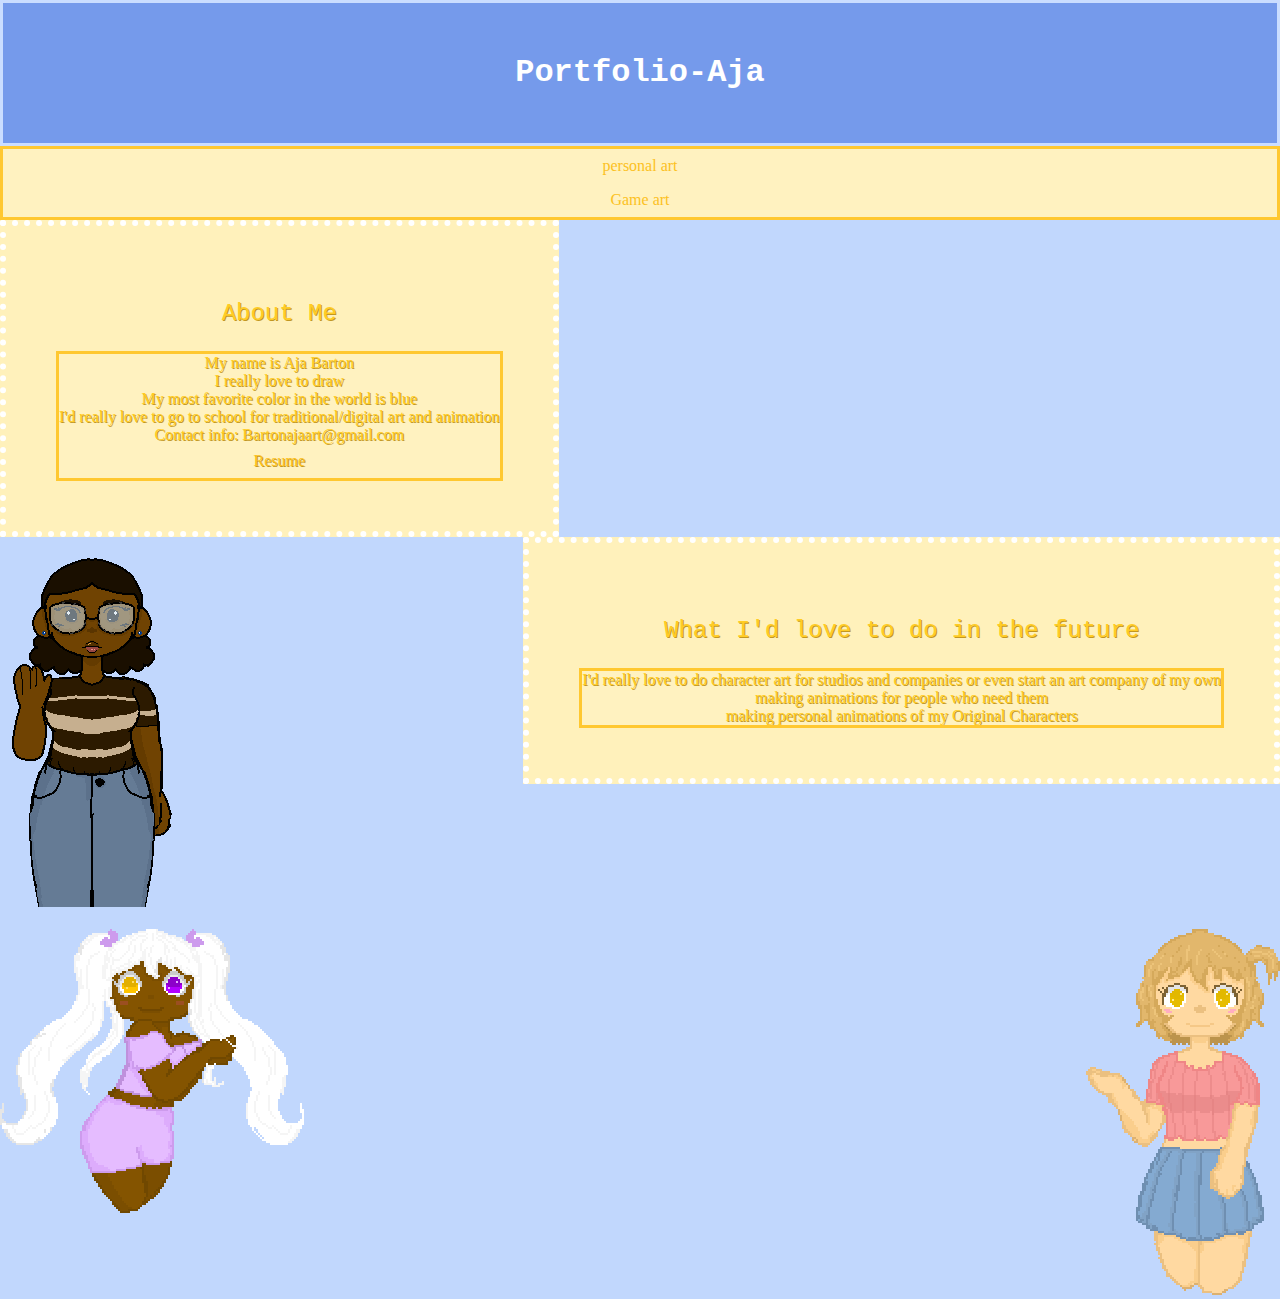
<file: index.html>
<!DOCTYPE html>
<html lang="en">
<head>
<title> Aja's Potfolio</title>
<link rel="stylesheet" href="orange.css">
<meta charset="utf-8">
<meta name="viewpoint"
content="width=device-width,initial-scale1">
</head>


<body>
<div class="header">
<h1> Portfolio-Aja </h1>
</div>

<ul>
<li><a href="PersonalArt.html">personal art</a></li>
<li><a href="GameArt.html">Game art</a></li>
</ul>


<div class="content1">
<p> About Me</p>
<ul class="a"> 
<li>My name is Aja Barton</li>
<li>I really love to draw</li>
<li>My most favorite color in the world is blue</li>
<li>I'd really love to go to school for traditional/digital art and animation</li>
<li>Contact info: Bartonajaart@gmail.com</li>
<li><a href="resume/Gamingresume.pdf">Resume</a></li>
</ul></div>

<div class="content2">
<p>What I'd love to do in the future</p>
<ul class="b">
<li>I'd really love to do character art for studios and companies or even start an art company of my own</li>
<li>making animations for people who need them</li>
<li>making personal animations of my Original Characters</li>
</ul></div>
<div class="Aja">
<img id="imageAja" src="Images/me.png" alt="Aurthor"></div>
<br>
<div class="Mina">
<img id="imageMina" src="Images/Minaforportfolio.png" alt="Mina"> </div>

<div class="Rina">
<img id="imageRina" src="Images/Rina(forportfoliowebsite).png" alt="Rina"> </div>
    
</body>
</html>
</file>
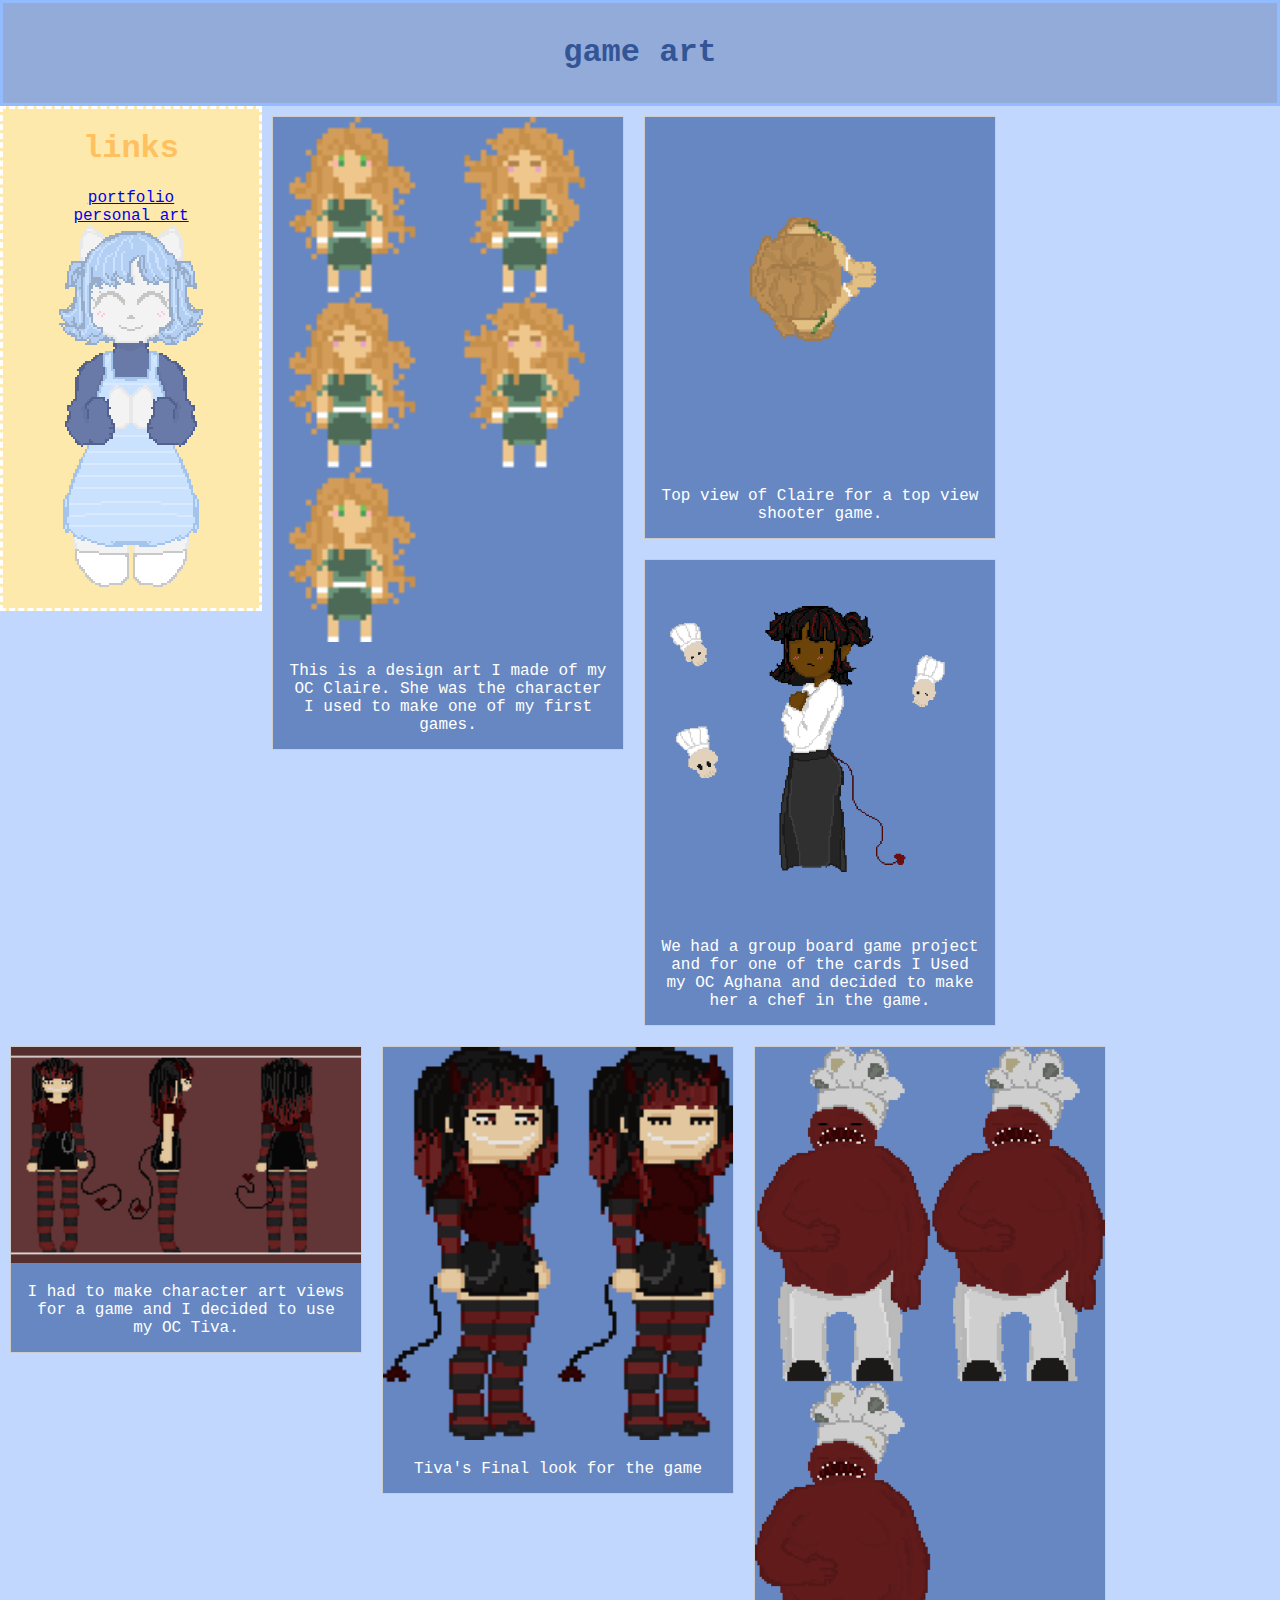
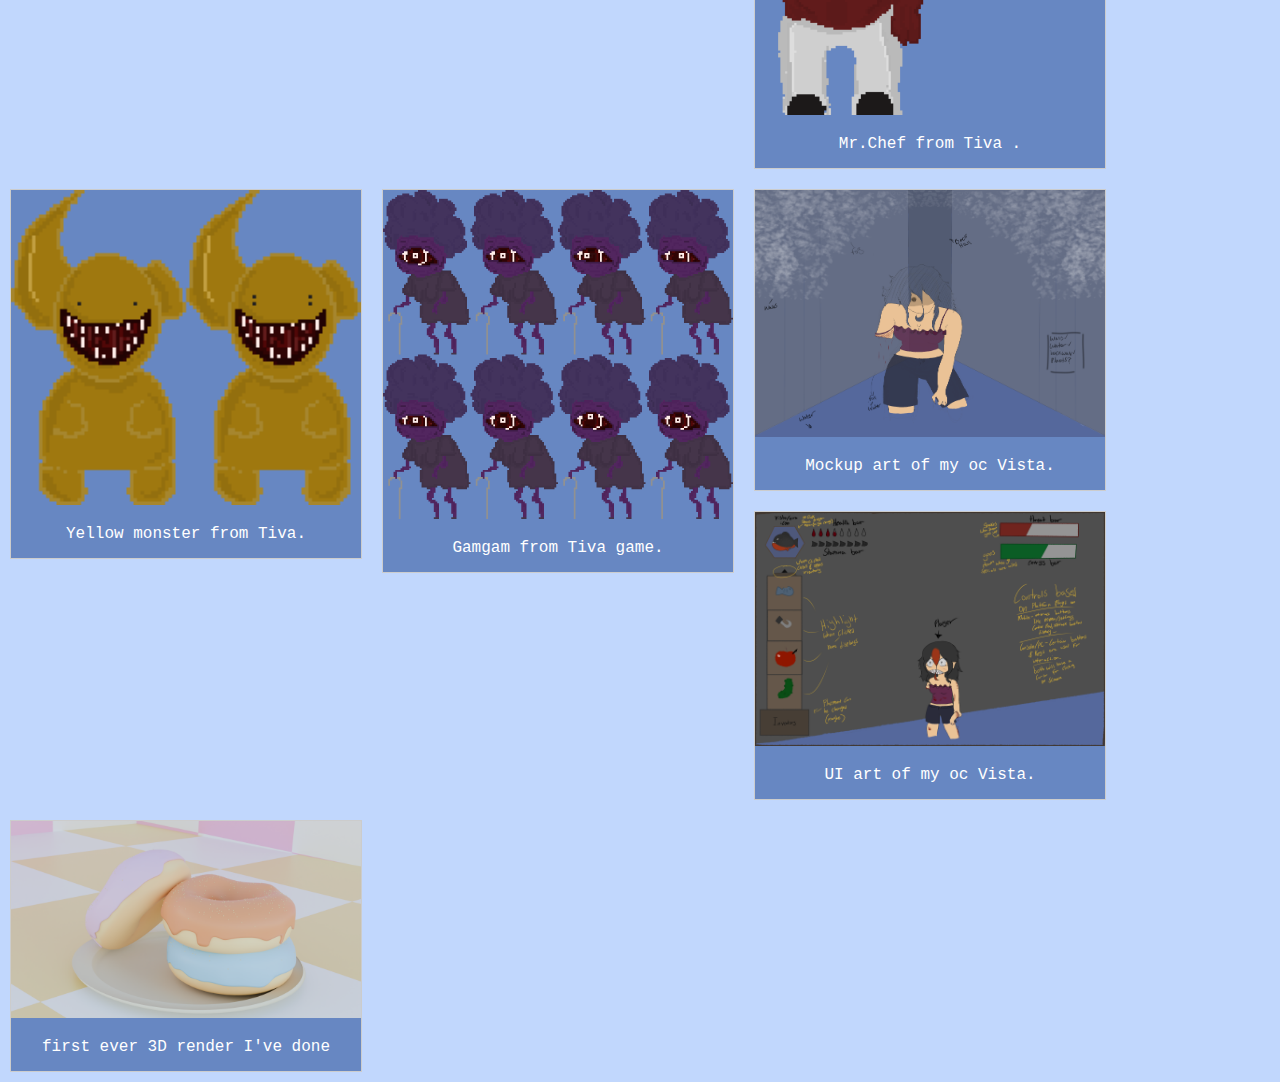
<file: game art.html>
<!DOCTYPE html>
<html>
<head>
<title> Aja's Potfolio</title>
<link rel="stylesheet" href="strawberry.css">
<meta charset="utf-8">
<meta name="viewpoint"
content="width=device-width,initial-scale1">
</head>

<body>

<div class="header">
    <h1>game art</article></h1>
</div>

<div class="column">
    <h1>links</h1>
    <li><a href="portfolio.html">portfolio</a></li>
        <li><a href="personal art.html">personal art</a></li>
    <img src="Images/Bluuu for portfolio (1).png" alt="Bluuu">
    <ul>
</div></ul>

<div class="gallery">
      <img src="Images/Claire OC made into one of my games.png" alt="Game art of Claire my OC Claire" width="600" height="400">
    </a>
    <div class="desc">This is a design art I made of my OC Claire. She was the character I used to make one of my first games.</div>
</div>
  
<div class="gallery">
      <img src="Images/Claire top view shooter game.png" alt="Claire top view" width="600" height="400">
    </a>
    <div class="desc">Top view of Claire for a top view shooter game.</div>
</div>
  
<div class="gallery">
      <img src="Images/Aghana _Chef_.png" alt="Aghana" width="300" height="200">
    </a>
    <div class="desc">We had a group board game project and for one of the cards I Used my OC Aghana and decided to make her a chef in the game.</div>
</div>
  
<div class="gallery">
      <img src="Images/Tiva views-1.png (2).png" alt="Tiva" width="600" height="400">
    </a>
    <div class="desc">I had to make character art views for a game and I decided to use my OC Tiva.</div>
</div>


<div class="gallery">
    <img src="Images/Tiva final.png" alt="Tiva" width="600" height="400">
  </a>
  <div class="desc">Tiva's Final look for the game</div>
</div>

<div class="gallery">
    <img src="Images/Mr chef.png" alt="Mr Chef from Tiva game" width="600" height="400">
  </a>
  <div class="desc">Mr.Chef from Tiva  <Mr class="Chef"></Mr>.</div>
</div>

<div class="gallery">
    <img src="Images/yellow monster.png" alt="Yellow monster" width="600" height="400">
  </a>
  <div class="desc">Yellow monster from Tiva.</div>
</div>

<div class="gallery">
    <img src="Images/Gamgam.png" alt="Gamgam" width="600" height="400">
  </a>
  <div class="desc">Gamgam from Tiva game.</div>
</div>

<div class="gallery">
  <img src="Images/Vista Mockup fin.png" alt="Vista mockup" width="600" height="400">
</a>
<div class="desc">Mockup art of my oc Vista.</div>
</div>

<div class="gallery">
  <img src="Images/UI interact Vista.png" alt="Vista UI" width="600" height="400">
</a>
<div class="desc">UI art of my oc Vista.</div>
</div>

<div class="gallery">
  <img src="Images/Happy donute render.png" alt="Donute" width="600" height="400">
</a>
<div class="desc">first ever 3D render I've done</div>
</div>

</body>
</file>
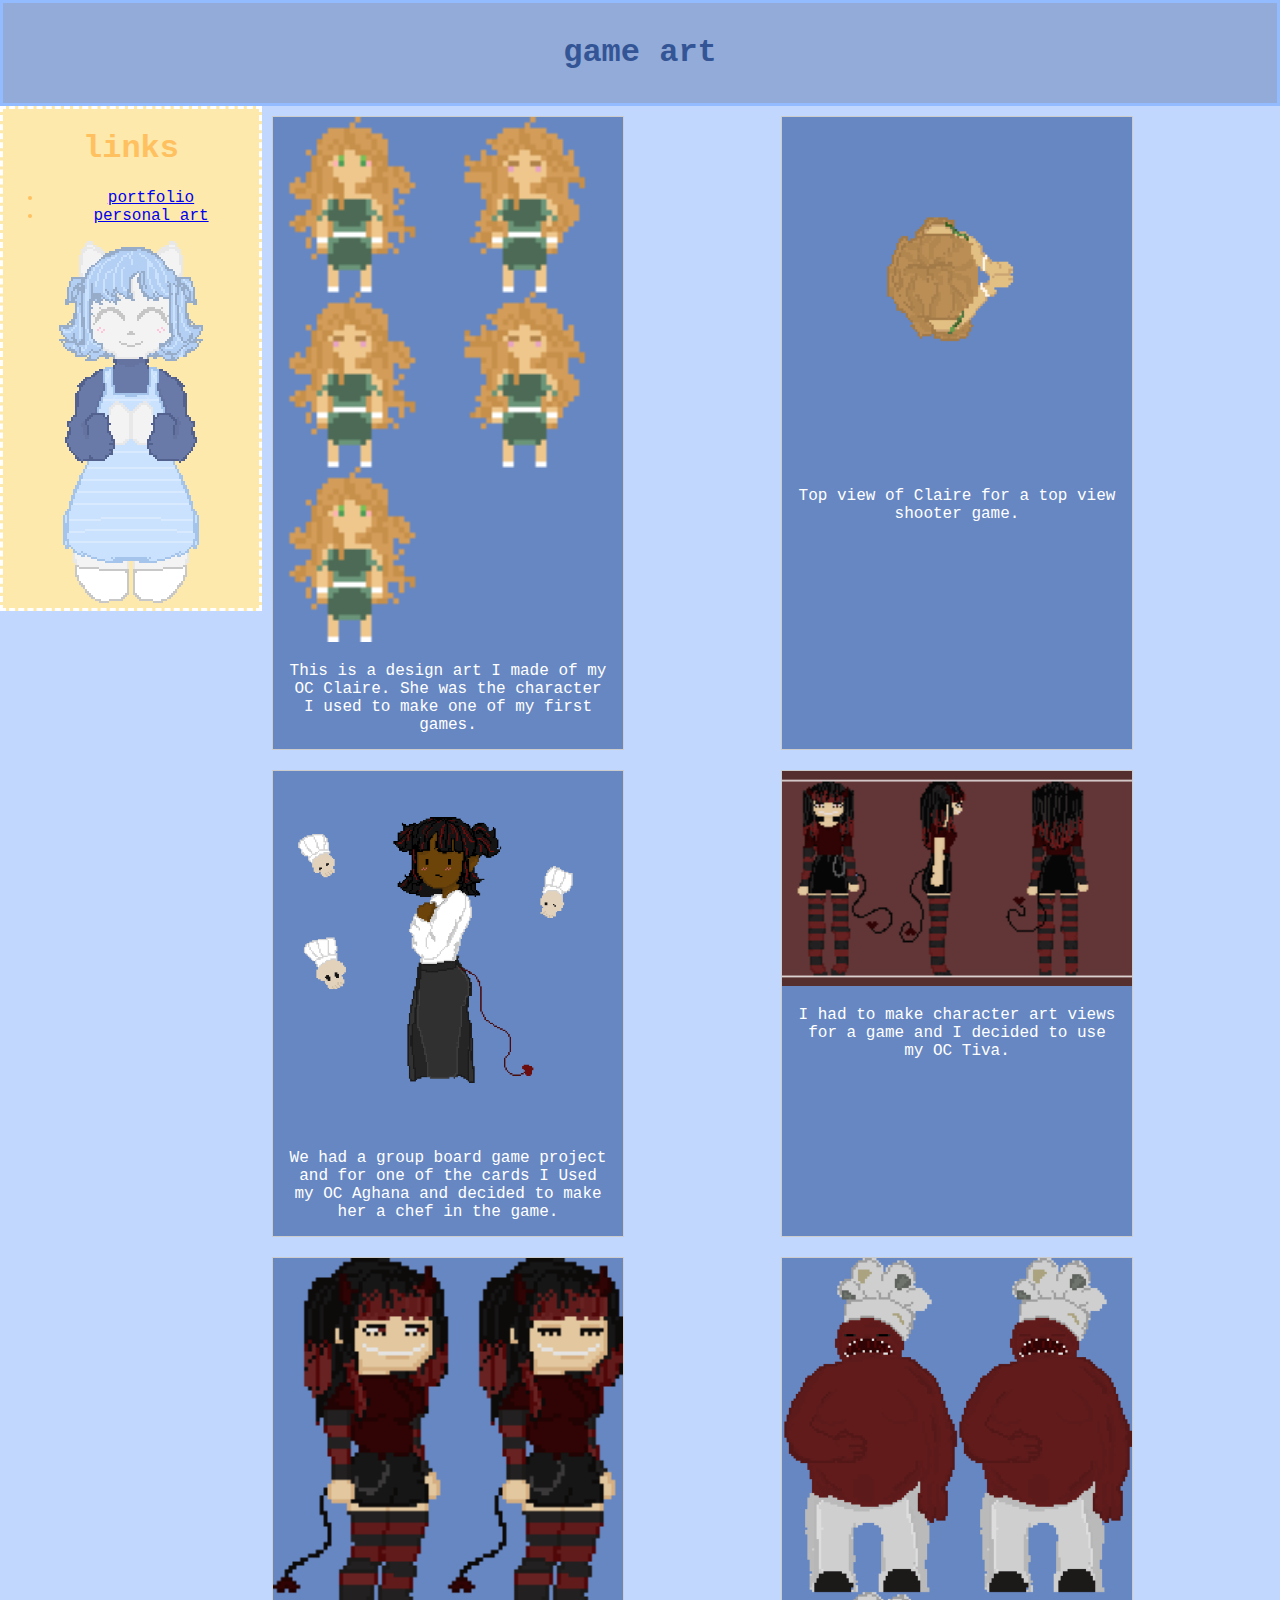
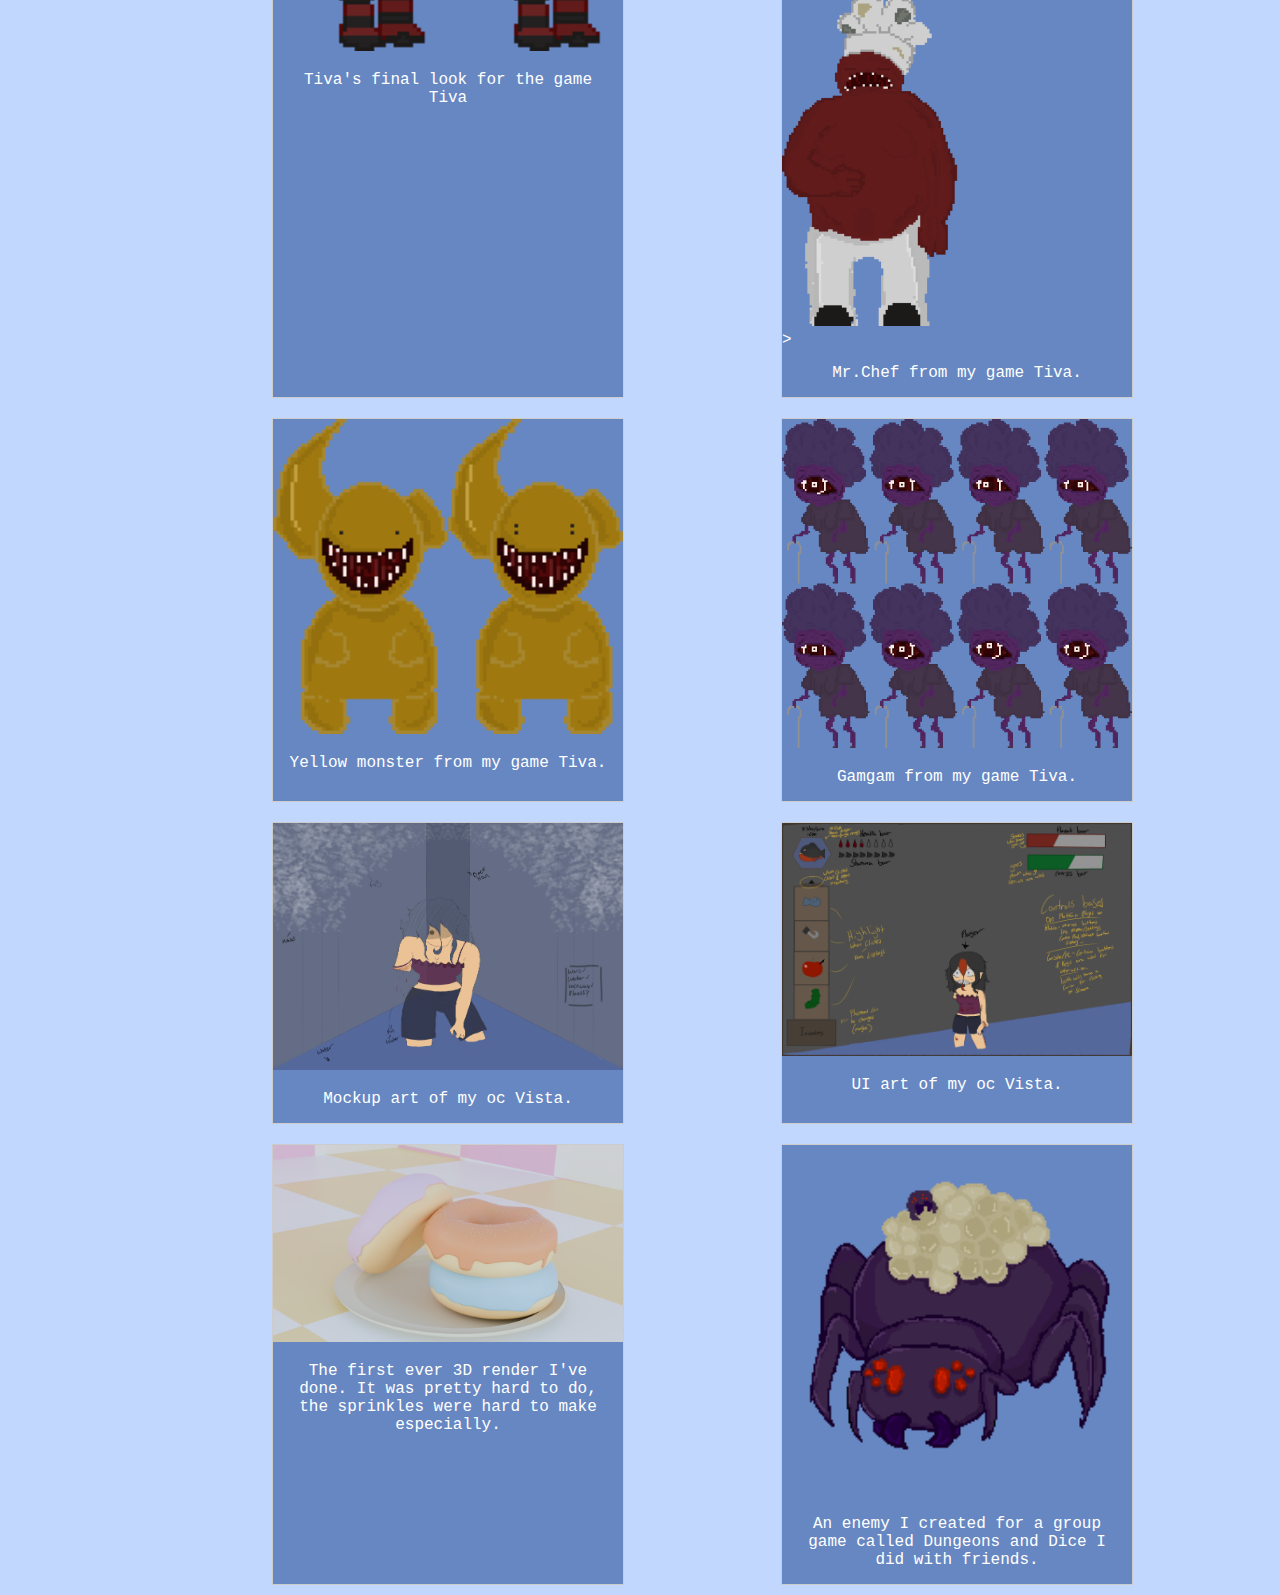
<file: GameArt.html>
<!DOCTYPE html>
<html lang="en">
<head>
<title> Aja's Potfolio</title>
<link rel="stylesheet" href="strawberry.css">
<meta charset="utf-8">
<meta name="viewpoint"
content="width=device-width,initial-scale1">
</head>

<body>

<div class="header">
    <h1>game art</h1>
  </div>

<div class="column">
    <h1>links</h1>
    <ul>
    <li><a href="index.html">portfolio</a></li>
        <li><a href="PersonalArt.html">personal art</a></li></ul>
    <img src="Images/Bluuuforportfolio.png" alt="Bluuu">
</div>

<div class="carrot">

<div class="gallery">
      <img src="Images/ClaireOCmadeintooneofmygames.png" alt="Game art of Claire my OC Claire" width="600" height="400">
    <div class="desc">This is a design art I made of my OC Claire. She was the character I used to make one of my first games.</div>
</div>
  
<div class="gallery">
      <img src="Images/Clairetopviewshootergame.png" alt="Claire top view" width="600" height="400">
    <div class="desc">Top view of Claire for a top view shooter game.</div>
</div>
  
<div class="gallery">
      <img src="Images/AghanaChef.png" alt="Aghana" width="300" height="200">
    <div class="desc">We had a group board game project and for one of the cards I Used my OC Aghana and decided to make her a chef in the game.</div>
</div>
  
<div class="gallery">
      <img src="Images/Tivaviews.png.png" alt="Tiva" width="600" height="400">
    <div class="desc">I had to make character art views for a game and I decided to use my OC Tiva.</div>
</div>


<div class="gallery">
    <img src="Images/Tivafinal.png" alt="Tiva" width="600" height="400">
  <div class="desc">Tiva's final look for the game Tiva</div>
</div>

<div class="gallery">
    <img src="Images/Mrchef.png" alt="Mr Chef from Tiva game" width="600" height="400">>
  <div class="desc">Mr.Chef from my game Tiva.</div>
</div>

<div class="gallery">
    <img src="Images/yellowmonster.png" alt="Yellow monster" width="600" height="400">
  <div class="desc">Yellow monster from my game Tiva.</div>
</div>

<div class="gallery">
    <img src="Images/Gamgam.png" alt="Gamgam" width="600" height="400">
  <div class="desc">Gamgam from my game Tiva.</div>
</div>

<div class="gallery">
  <img src="Images/VistaMockupfin.png" alt="Vista mockup" width="600" height="400">
<div class="desc">Mockup art of my oc Vista.</div>
</div>

<div class="gallery">
  <img src="Images/UIinteractVista.png" alt="Vista UI" width="600" height="400">
<div class="desc">UI art of my oc Vista.</div>
</div>

<div class="gallery">
  <img src="Images/Happydonuterender.png" alt="Donute" width="600" height="400">
<div class="desc">The first ever 3D render I've done. It was pretty hard to do, the sprinkles were hard to make especially.</div>
</div>

<div class="gallery">
  <img src="Images/SpiderMom.png" alt="an enemy I created for a group game with friends" width="600" height="400">
<div class="desc">An enemy I created for a group game called Dungeons and Dice I did with friends.</div>
</div>



</div>

</body>
</file>
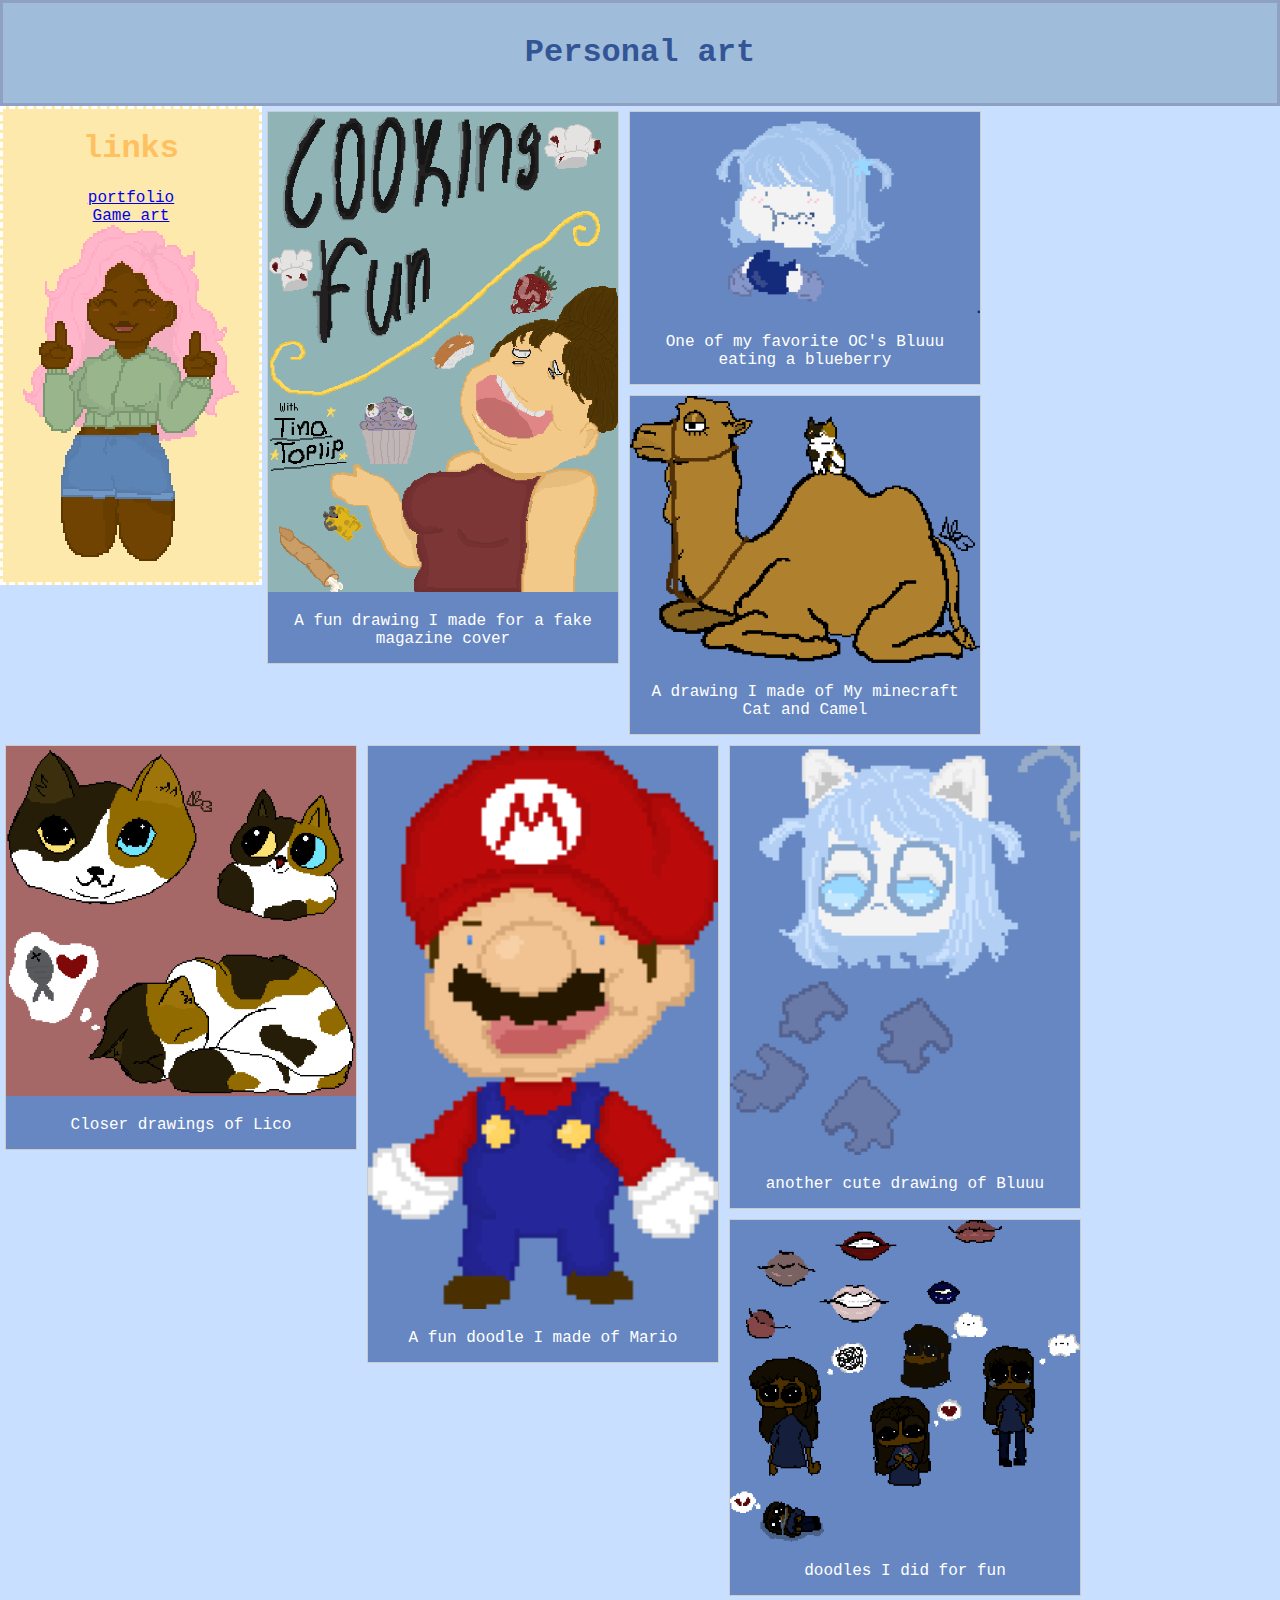
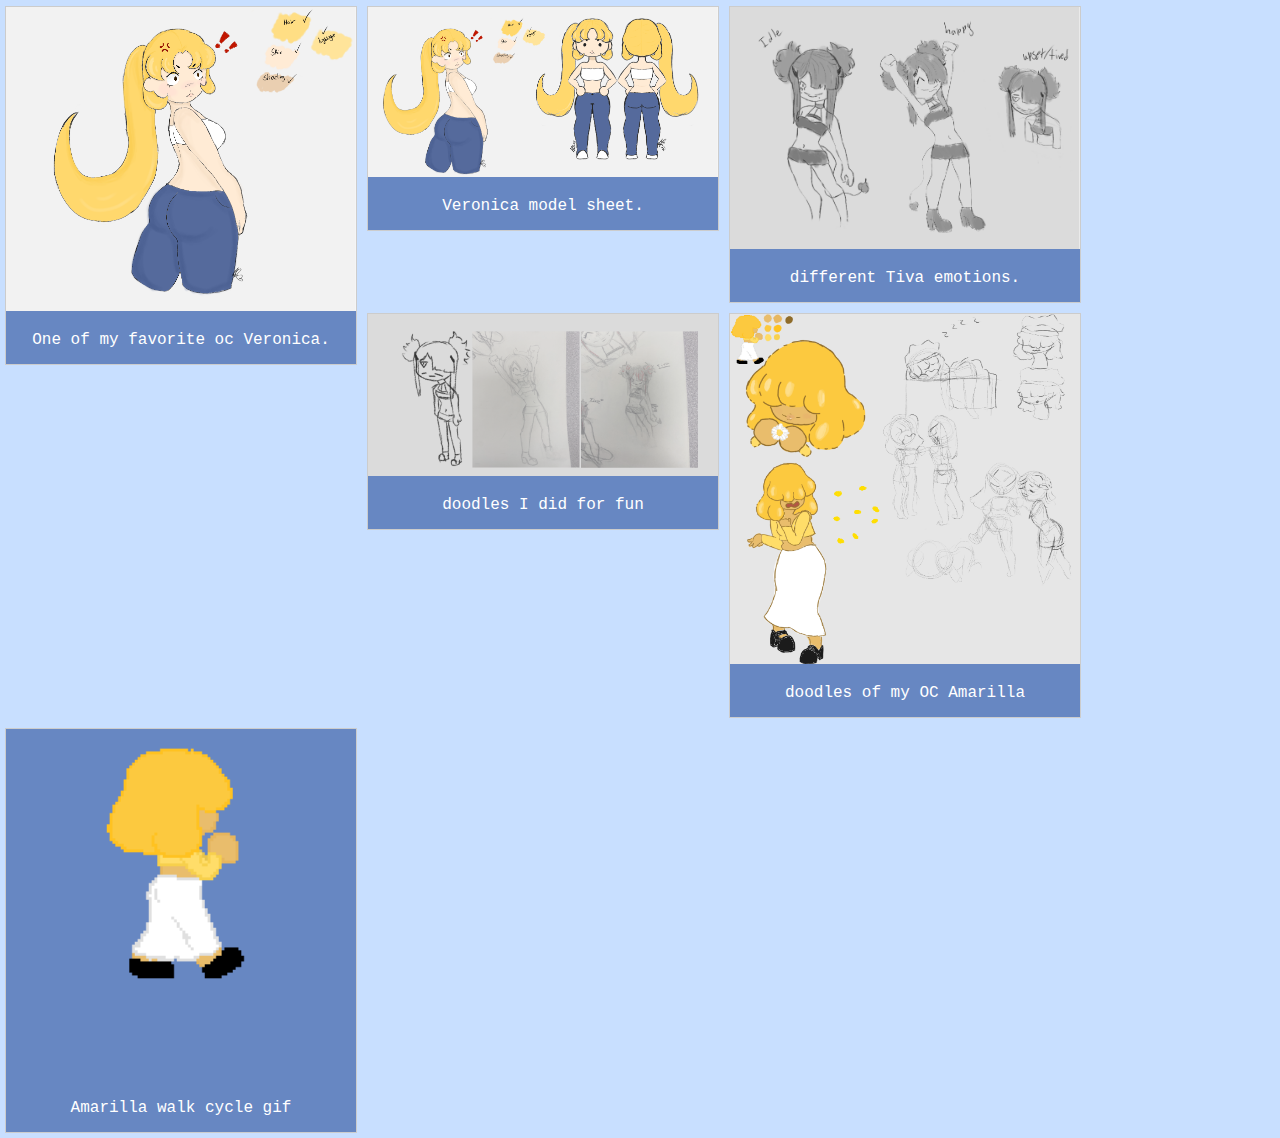
<file: personal art.html>
<!DOCTYPE html>
<html>
<head>
<title> Aja's Potfolio</title>
<link rel="stylesheet" href="apple.css">
<meta charset="utf-8">
<meta name="viewpoint"
content="width=device-width,initial-scale1">
</head>

<body>

    <body>
        <div class="header">
        <h1> Personal art </h1>
        </div>

        <div class="column">
            <h1>links</h1>
            <li><a href="portfolio.html">portfolio</a></li>
                <li><a href="game art.html">Game art</a></li>
            <img src="Images/Star_Lana.png" alt="Lana">
            <ul>
        </div></ul>
        
        <div class="gallery">
            <img src="Images/Book magazine cover.png" alt="Toplip Tina" width="600" height="400">
          </a>
          <div class="desc">A fun drawing I made for a fake magazine cover</div>
      </div>
        
      <div class="gallery">
            <img src="Images/bluuu eating a blueberry.png" alt="Bluuu" width="600" height="400">
          </a>
          <div class="desc">One of my favorite OC's Bluuu eating a blueberry</div>
      </div>
        
      <div class="gallery">
            <img src="Images/Camel and Lico.png" alt="Camel and Lico" width="300" height="200">
          </a>
          <div class="desc">A drawing I made of My minecraft Cat and Camel</div>
      </div>
        
      <div class="gallery">
            <img src="Images/Lico for slides.png" alt="Lico" width="600" height="400">
          </a>
          <div class="desc">Closer drawings of Lico</div>
      </div>

      <div class="gallery">
        <img src="Images/Mario.png" alt="Mario doodle" width="600" height="400">
      </a>
      <div class="desc">A fun doodle I made of Mario</div>
  </div>
      
  <div class="gallery">
    <img src="Images/Bluuu puzzle.png" alt="Bluuu" width="600" height="400">
  </a>
  <div class="desc">another cute drawing of Bluuu</div>
</div>

<div class="gallery">
    <img src="Images/Doodles.png" alt="doodles" width="600" height="400">
  </a>
  <div class="desc">doodles I did for fun</div>
</div>

<div class="gallery">
  <img src="Images/Veronica.png" alt="Veronica" width="600" height="400">
</a>
<div class="desc">One of my favorite oc Veronica.</div>
</div>

<div class="gallery">
  <img src="Images/Veronica model sheet.png" alt="Veronica model sheet" width="600" height="400">
</a>
<div class="desc">Veronica model sheet.</div>
</div>

<div class="gallery">
  <img src="Images/Tiva pose emotions pic.png" alt="Tiva emotions" width="600" height="400">
</a>
<div class="desc">different Tiva emotions.</div>
</div>

<div class="gallery">
  <img src="Images/Tiva pose emotions references pic.png"alt="doodles" width="600" height="400">
</a>
<div class="desc">doodles I did for fun</div>
</div>
      </body>
        
      <div class="gallery">
        <img src="Images/Amarilla doodles.png"alt="doodles" width="600" height="400">
      </a>
      <div class="desc">doodles of my OC Amarilla</div>
      </div>
            </body>

            <div class="gallery">
              <img src="Images/Amarilla walk cycle.gif"alt="doodles" width="600" height="400">
            </a>
            <div class="desc">Amarilla walk cycle gif</div>
            </div>
            
                  </body>
</body>
</file>
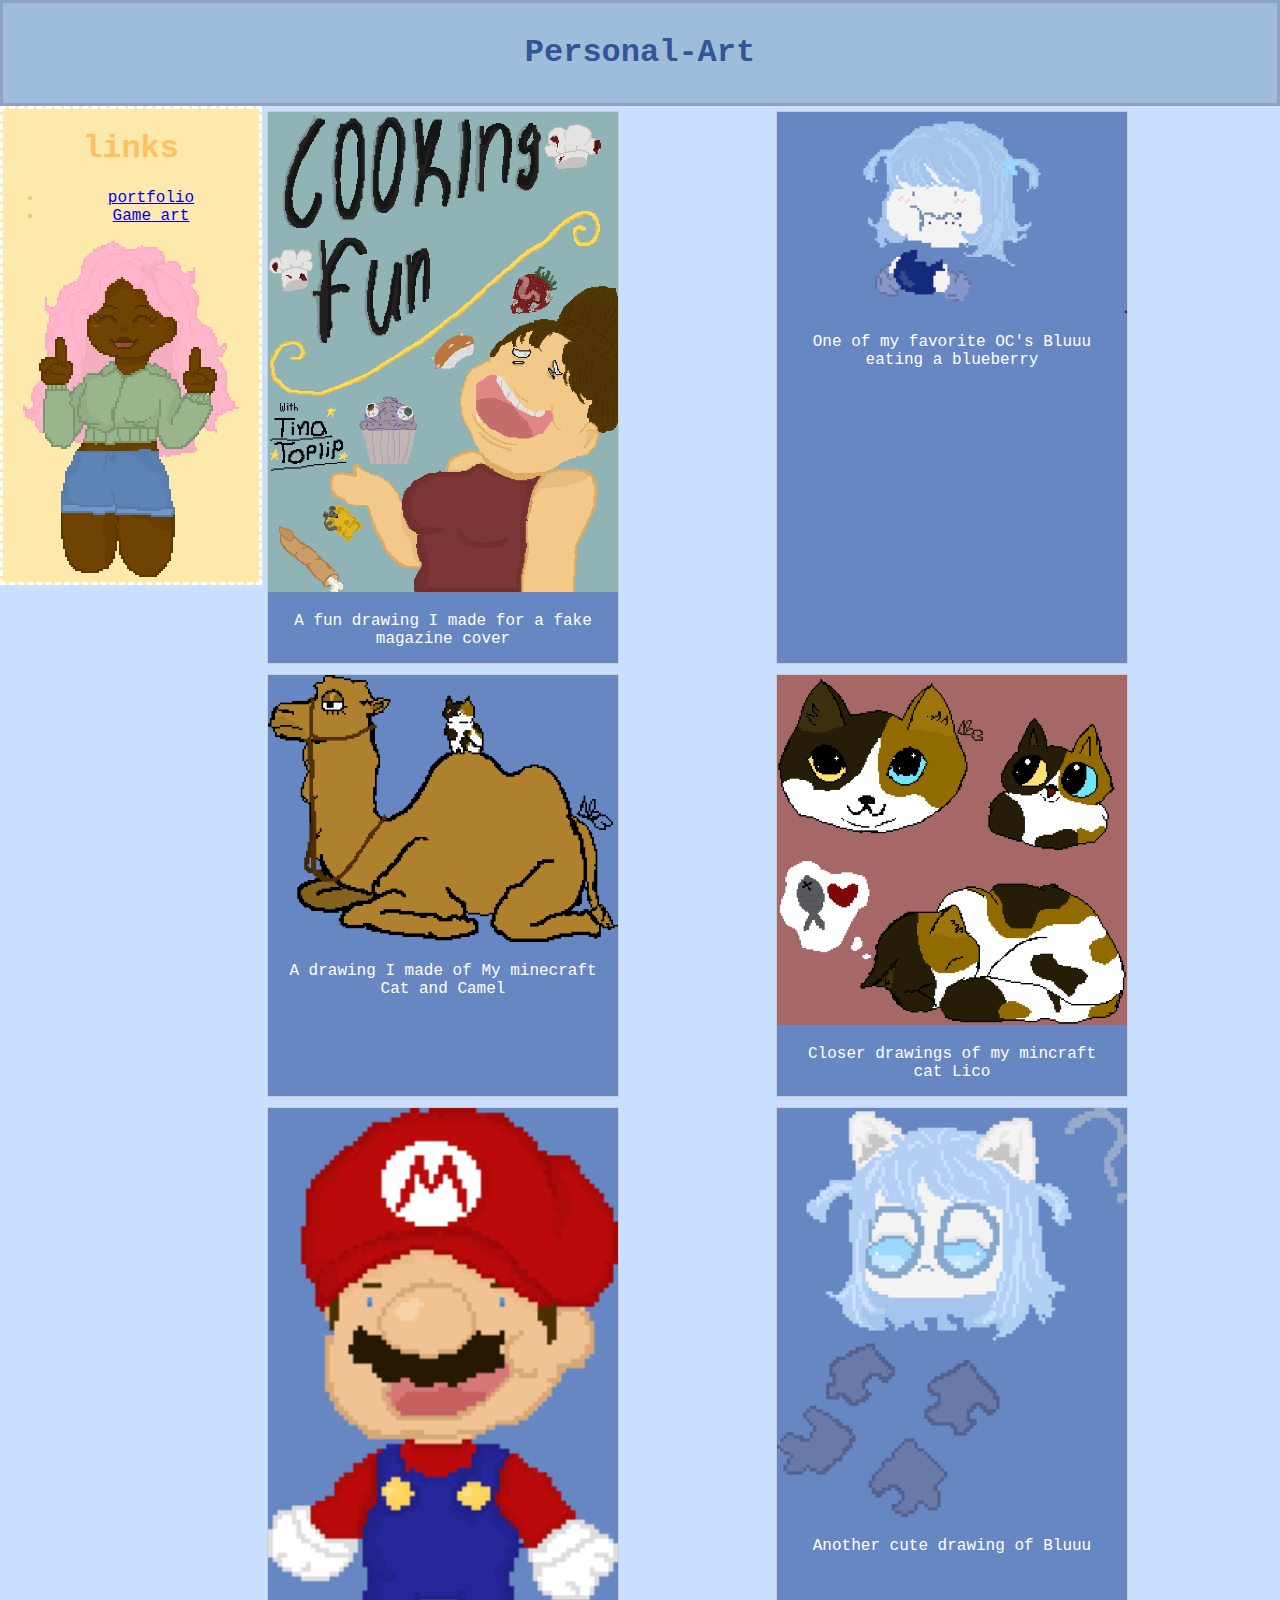
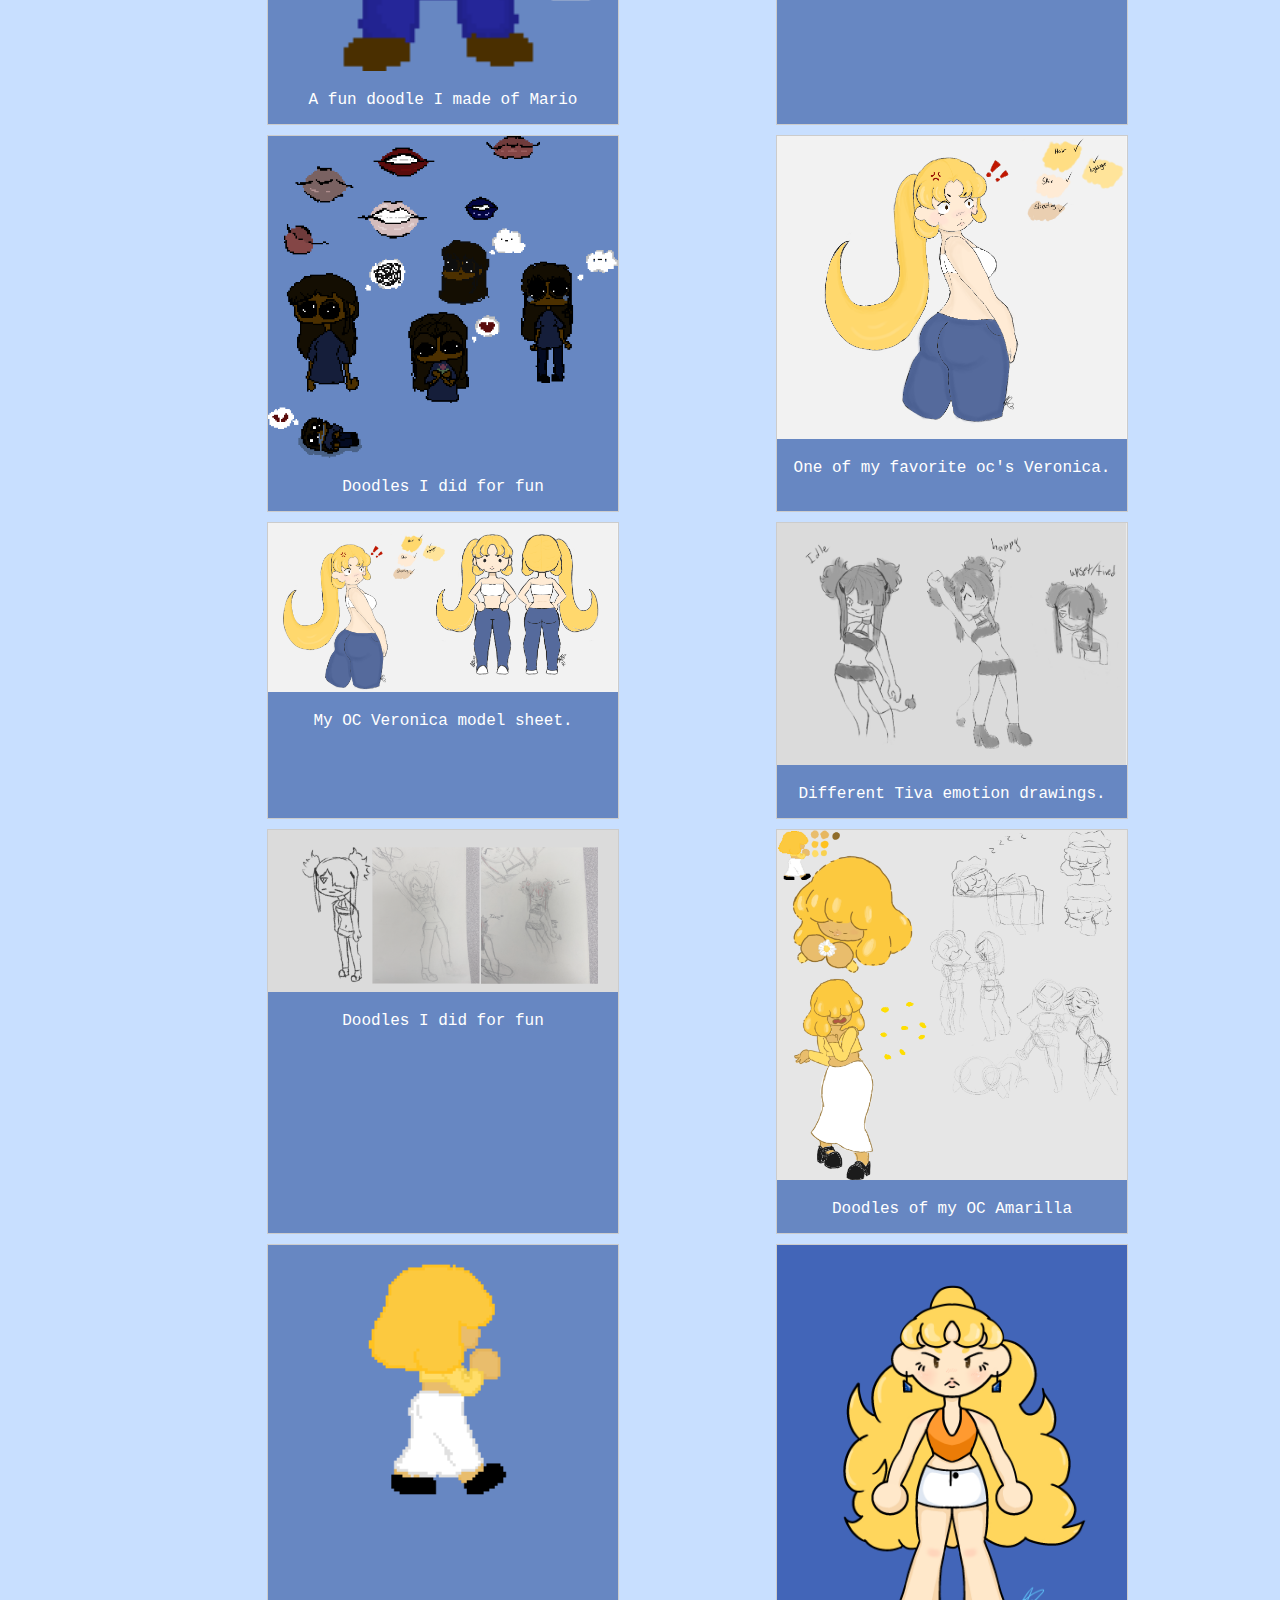
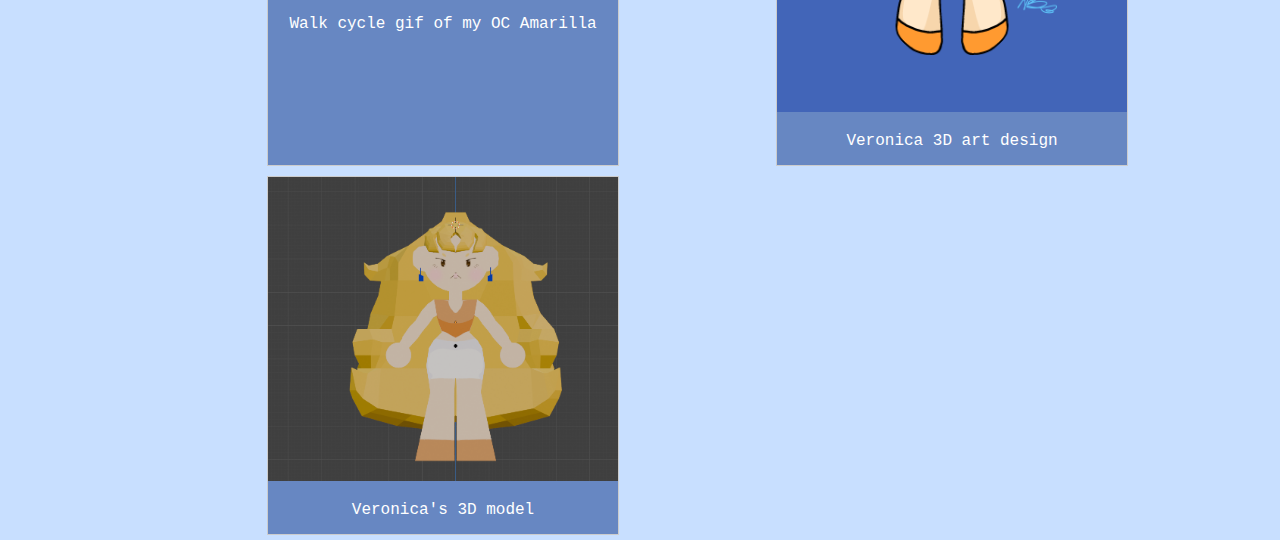
<file: PersonalArt.html>
<!DOCTYPE html>
<html lang="en">
<head>
<title> Aja's Potfolio</title>
<link rel="stylesheet" href="apple.css">
<meta charset="utf-8">
<meta name="viewpoint"
content="width=device-width,initial-scale1">
</head>

<body>

        <div class="header">
        <h1> Personal-Art </h1>
        </div>

        <div class="column">
          <h1>links</h1>
          <ul>
            <li><a href="index.html">portfolio</a></li>
                <li><a href="GameArt.html">Game art</a></li></ul>
            <img src="Images/StarLana.png" alt="Lana">
        </div>
       
        <div class="potato">

       
        <div class="gallery">
            <img src="Images/Bookmagazinecover.png" alt="Toplip Tina" width="600" height="400">
          
          <div class="desc">A fun drawing I made for a fake magazine cover</div>
      </div>
        
      <div class="gallery">
            <img src="Images/bluuueatingablueberry.png" alt="Bluuu" width="600" height="400">
         
          <div class="desc">One of my favorite OC's Bluuu eating a blueberry</div>
      </div>
        
      <div class="gallery">
            <img src="Images/CamelandLico.png" alt="Camel and Lico" width="300" height="200">
         
          <div class="desc">A drawing I made of My minecraft Cat and Camel</div>
      </div>
        
      <div class="gallery">
            <img src="Images/Licoforslides.png" alt="Lico" width="600" height="400">
          
          <div class="desc">Closer drawings of my mincraft cat Lico</div>
      </div>

      <div class="gallery">
        <img src="Images/Mario.png" alt="Mario doodle" width="600" height="400">
      
      <div class="desc">A fun doodle I made of Mario</div>
  </div>
      
  <div class="gallery">
    <img src="Images/Bluuupuzzle.png" alt="Bluuu" width="600" height="400">
  
  <div class="desc">Another cute drawing of Bluuu</div>
</div>

<div class="gallery">
    <img src="Images/Doodles.png" alt="doodles" width="600" height="400">
  
  <div class="desc">Doodles I did for fun</div>
</div>

<div class="gallery">
  <img src="Images/Veronica.png" alt="Veronica" width="600" height="400">
<div class="desc">One of my favorite oc's Veronica.</div>
</div>

<div class="gallery">
  <img src="Images/Veronicamodelsheet.png" alt="Veronica model sheet" width="600" height="400">
<div class="desc">My OC Veronica model sheet.</div>
</div>

<div class="gallery">
  <img src="Images/Tivaposeemotionspic.png" alt="Tiva emotions" width="600" height="400">
<div class="desc">Different Tiva emotion drawings.</div>
</div>

<div class="gallery">
  <img src="Images/Tivaposeemotionsreferencespic.png" alt="doodles" width="600" height="400">
<div class="desc">Doodles I did for fun</div>
</div>
      
        
      <div class="gallery">
        <img src="Images/Amarilladoodles.png" alt="doodles" width="600" height="400">
      <div class="desc">Doodles of my OC Amarilla</div>
      </div>
            

            <div class="gallery">
              <img src="Images/Amarillawalkcycle.gif" alt="doodles" width="600" height="400">
            <div class="desc">Walk cycle gif of my OC Amarilla</div>
            </div>

            <div class="gallery">
              <img src="Images/Veronicacharacterartfin.png" alt="doodles" width="600" height="400">
            <div class="desc">Veronica 3D art design</div>
            </div>

            <div class="gallery">
              <img src="Images/Veronica3Dmodel.png" alt="doodles" width="600" height="400">
            <div class="desc">Veronica's 3D model</div>
            </div>
            
          </div>
                  
</body>
</file>
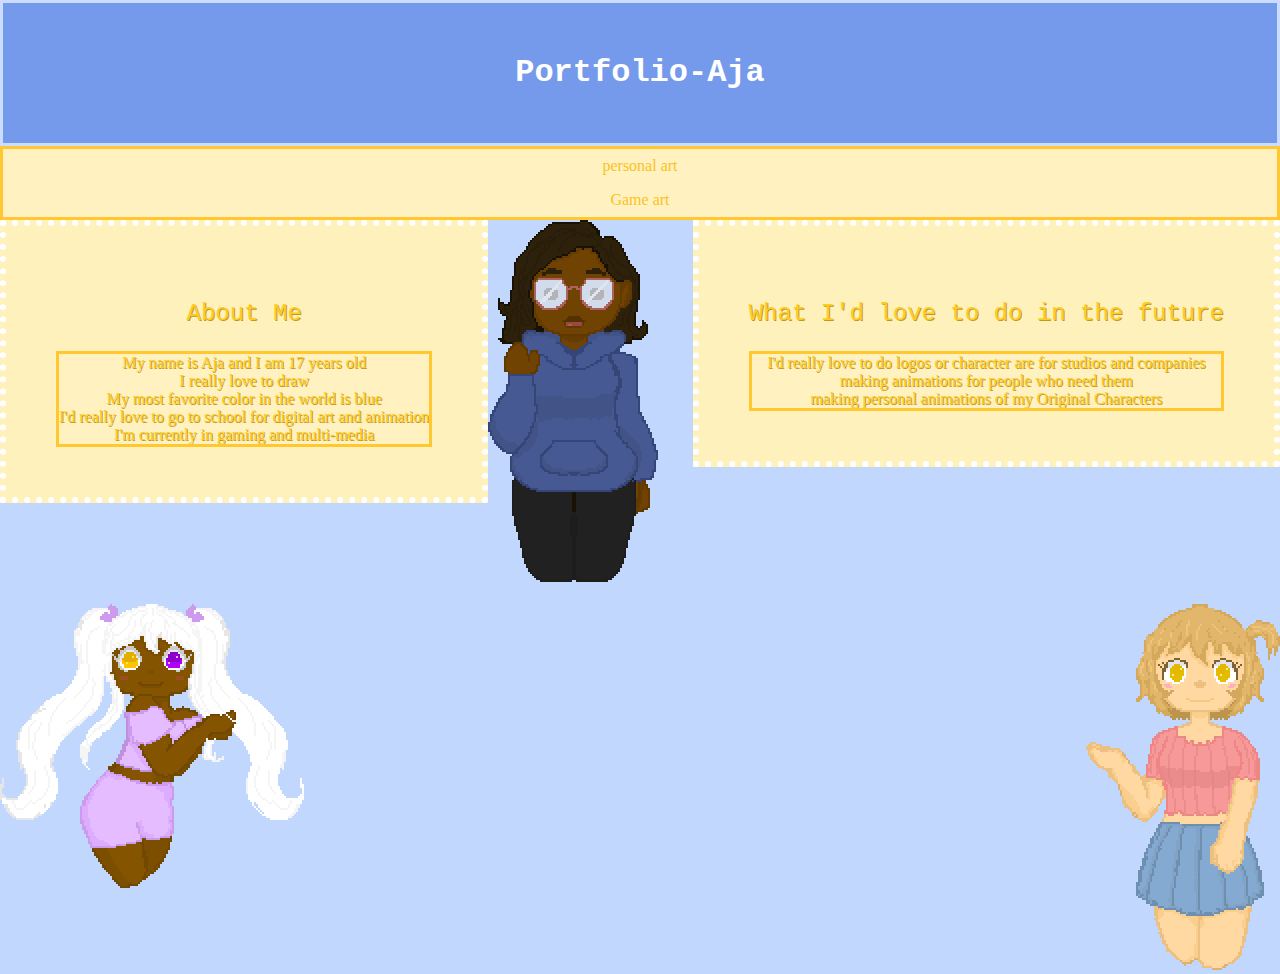
<file: portfolio.html>
<!DOCTYPE html>
<html>
<head>
<title> Aja's Potfolio</title>
<link rel="stylesheet" href="orange.css">
<meta charset="utf-8">
<meta name="viewpoint"
content="width=device-width,initial-scale1">
</head>


<body>
<div class="header">
<h1> Portfolio-Aja </h1>
</div>

<ul>
<li><a href="personal art.html">personal art</a></li>
<li><a href="game art.html">Game art</a></li>
</ul>


<div class="content1">
<p> About Me</p>
<ul class="a"> 
<li>My name is Aja and I am 17 years old</li>
<li>I really love to draw</li>
<li>My most favorite color in the world is blue</li>
<li>I'd really love to go to school for digital art and animation</li>
<li>I'm currently in gaming and multi-media</li>
</ul></div>

<div class="content2">
<p>What I'd love to do in the future</p>
<ul class="b">
<li>I'd really love to do logos or character are for studios and companies</li>
<li>making animations for people who need them</li>
<li>making personal animations of my Original Characters</li>
</div></ul>
<div class="Aja">
<img id="image Aja" src="Images/Me for portfolio.png" alt="Aurthor"></div>
<br>
<div class="Mina">
<img id="image Mina" src="Images/Mina for portfolio.png" alt="Mina"> </div>

<div class="Rina">
<img id="image Rina" src="Images/Rina (for portfolio website).png" alt="Rina"> </div>
    
</body>
</html>
</file>
<file: orange.css>
body {
    background-color:#c1d7fd;
}
body{
    margin: 0;
}

h1{
font-family: 'Courier New', Courier, monospace;
font-size: xx-large;
text-align: center;
color: white;
}



.header {
background-color: #759aeb;
padding: 30px;
text-align: center;
border-style: solid;
border-color: #caddff;
}

ul{
    list-style-type: none;
    margin: 0;
    padding: 0;
    overflow: hidden;
    background-color: #fff2c0;
    border-style: solid;
    border-color:#ffc830;
}

li a{
    display: block;
    padding: 8px;
    text-align: center;
    text-decoration: none;
    color: rgb(252, 193, 31);
}

li a:hover{
    background-color: #ffdc7c;
}

p {
    color: rgb(255, 204, 37);
    text-shadow: 1px 1px #c29721;
    font-family: 'Courier New', Courier, monospace;
    font-size: x-large;
}
.content1{
    background-color: #fff1bb;
    padding: 50px;
    text-align: center;
    float: left;
    border-style:dotted;
    border-color: white;
    border-width: 6px;
}


.content2{
    background-color: #fff1bb;
    padding: 50px;
    text-align: center;
    float: right;
    border-style:dotted;
    border-color: white;
    border-width: 6px;
}

.p2 {
    color: rgb(255, 204, 37);
    text-shadow: 1px 1px #c29721;
    font-family: 'Courier New', Courier, monospace;
    font-size: x-large;
}

ul.a{
    list-style-type: circle;
    color: rgb(255, 204, 37);
    text-shadow: 1px 1px #c29721;
}

ul.b{
    list-style-type: circle;
    color: rgb(255, 204, 37);
    text-shadow: 1px 1px #c29721;
}

.Mina{
    float:left;
}

.Rina{
    float: right;
}
</file>
<file: strawberry.css>
body{
    background-color: #c1d7fd;
}

body{
    margin: 0;
}

.carrot {
    display:grid;
    grid-template-columns: 1fr 1fr; 

}


.header{
    font-family: 'Courier New', Courier, monospace;
    color:#335596; 
    text-align: center;
    background-color: #93abd8;
    padding: 10px;
    border-style: solid;
    border-color: #93bbff;
}

.column {
    background-color: rgb(253, 233, 171);
    float: left;
    height: 100%;
    width: 20%;
    text-align: center;
    font-family: 'Courier New', Courier, monospace;
    color: #ffc060;
    border-style: dashed;
    border-color: rgb(255, 255, 255);
}

a:hover{
    color: #2e67d3;
}

div.gallery {
    margin: 10px;
    border: 1px solid #ccc;
    float: left;
    width: 350px;
    background-color: #6787c2;
    color: white;
    font-family: 'Courier New', Courier, monospace;
}
  
div.gallery:hover {
    border: 3px solid #6cc4ff;
}
  
div.gallery img {
    width: 100%;
    height: auto;
}
  
div.desc {
    padding: 15px;
    text-align: center;
}
</file>
<file: apple.css>
body {
    background-color:#c8dfff;
}

body{
    margin: 0;
}

.potato {
    display:grid;
    grid-template-columns: 1fr 1fr; 

    
}

.header {
    background-color: #9fbdda;
    padding: 10px;
    text-align: center;
    border-style: solid;
    border-color: #8ea1c4;
    font-family: 'Courier New', Courier, monospace;
    color: #335596;
    }

    .column {
        background-color: rgb(253, 233, 171);
        float: left;
        height: 100%;
        width: 20%;
        text-align: center;
        font-family: 'Courier New', Courier, monospace;
        color: #ffc060;
        border-style: dashed;
        border-color: rgb(255, 255, 255);
    
    }

    a:hover{
        color:#f39696
    }

    div.gallery {
        margin: 5px;
        border: 1px solid #ccc;
        float: left;
        width: 350px;
        background-color: #6787c2;
        color: white;
        font-family: 'Courier New', Courier, monospace;
    }
      
    div.gallery:hover {
        border: 3px solid #325283;
    }
      
    div.gallery img {
        width: 100%;
        height: auto;
    }
      
    div.desc {
        padding: 15px;
        text-align: center;
    }
</file>
